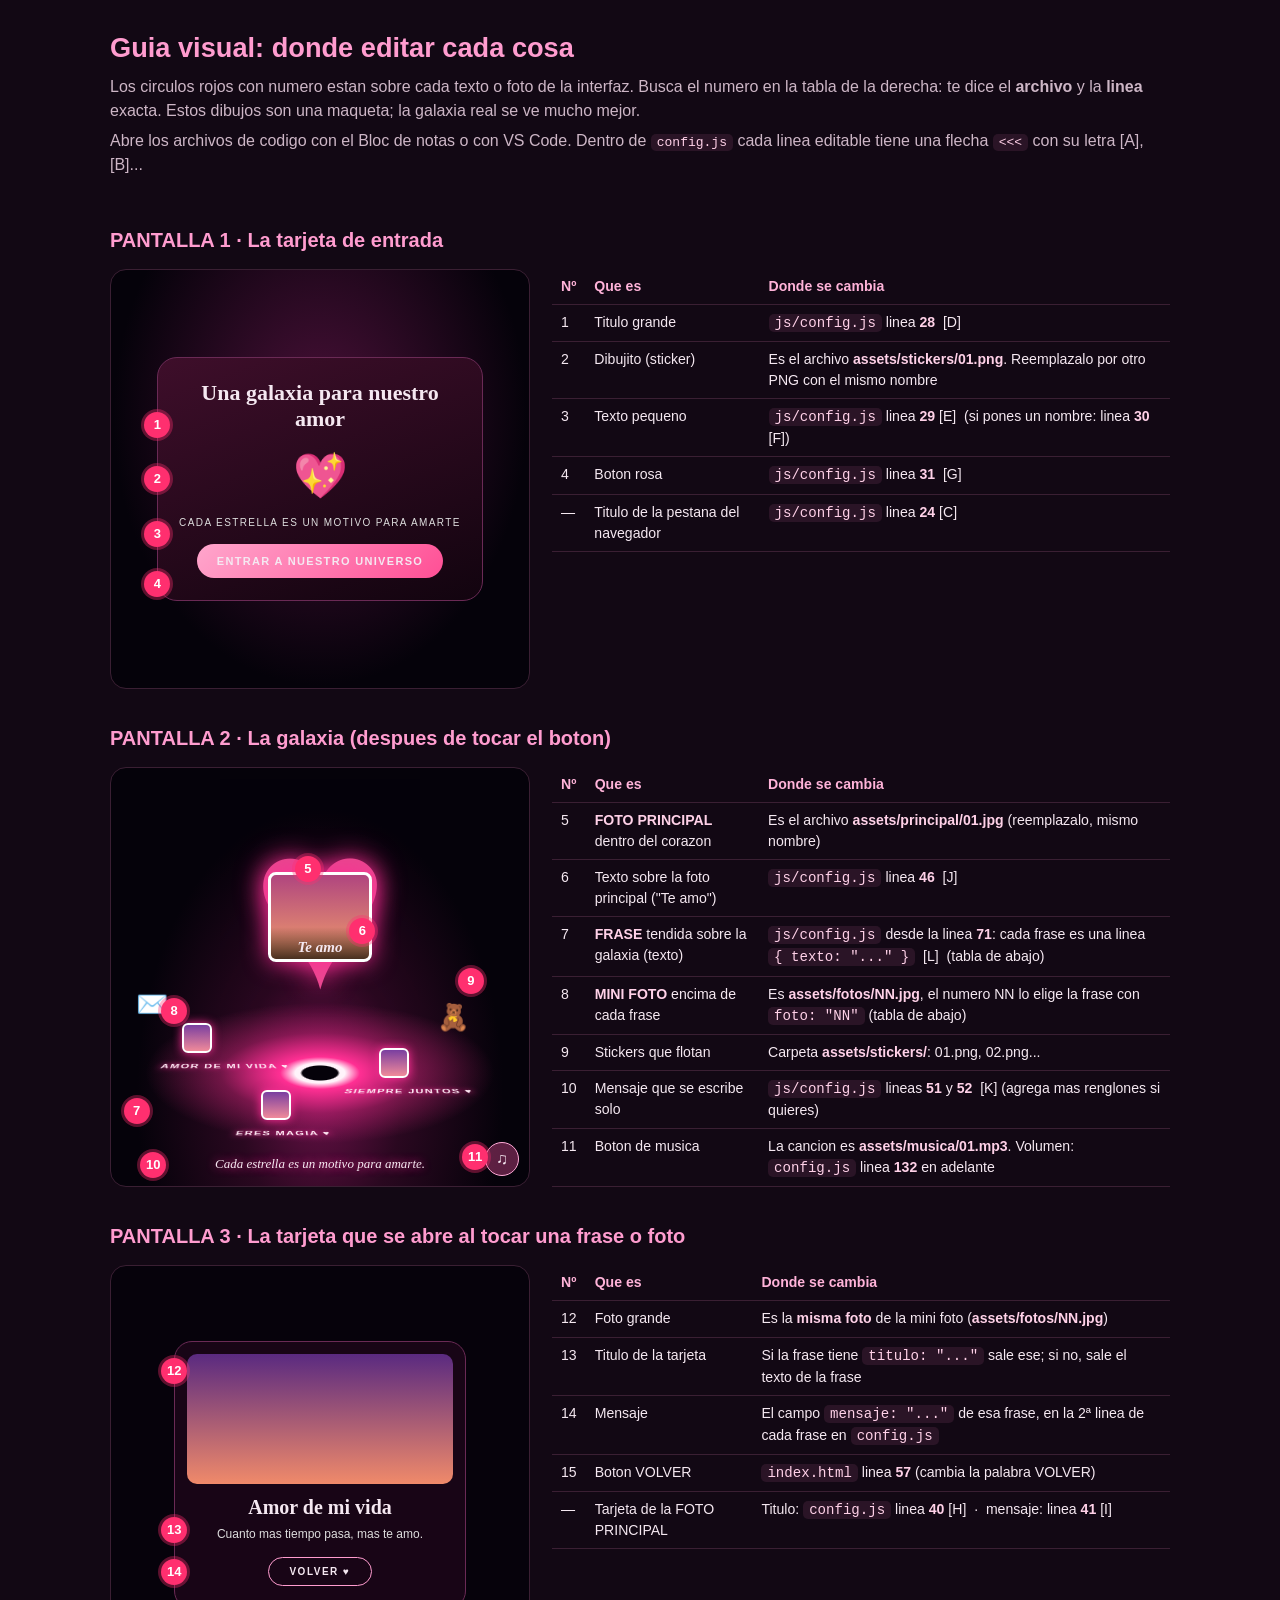
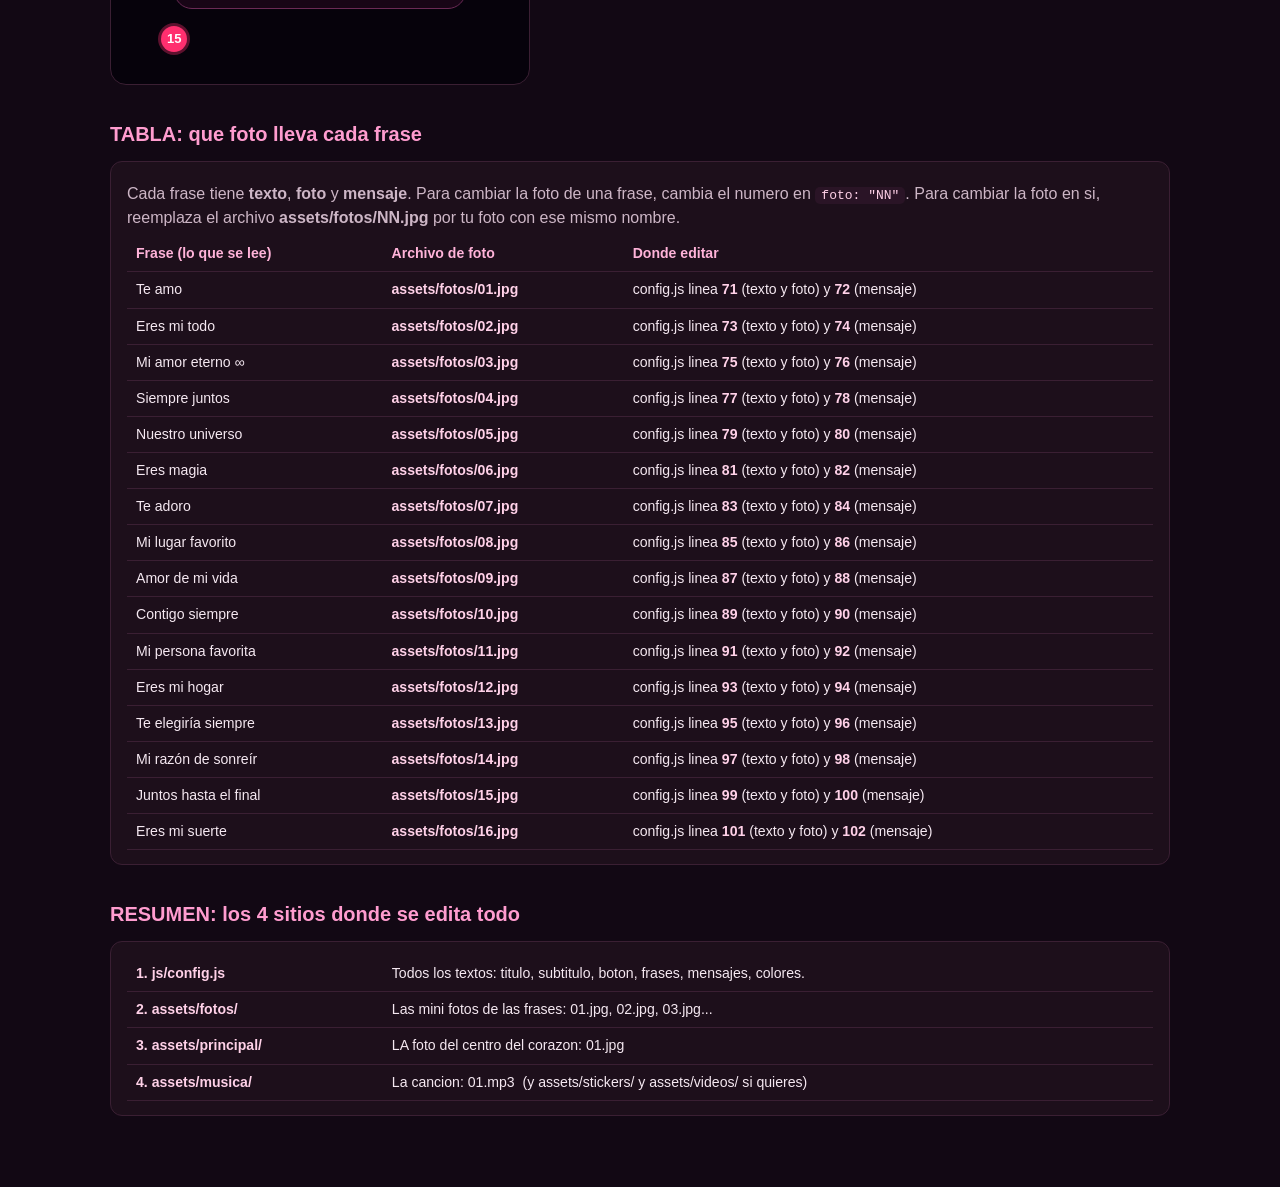
<file: galaxia-amor/GUIA-VISUAL.html>
<!DOCTYPE html>
<html lang="es"><head><meta charset="UTF-8"><meta name="viewport" content="width=device-width,initial-scale=1">
<title>Guia visual - donde editar cada cosa</title>
<style>
*{box-sizing:border-box} body{margin:0;background:#120814;color:#f5e8f1;font-family:Segoe UI,Arial,sans-serif;line-height:1.5}
header{padding:28px 20px 8px;max-width:1100px;margin:auto} h1{margin:0 0 6px;font-size:1.7rem;color:#ff9ccf} h2{color:#ff9ccf;margin:34px 0 10px;font-size:1.25rem}
main{max-width:1100px;margin:auto;padding:0 20px 60px} p.n{color:#cdb6c6;margin:6px 0}
.panel{display:grid;grid-template-columns:minmax(280px,420px) 1fr;gap:22px;align-items:start;margin:14px 0 8px}
@media(max-width:820px){.panel{grid-template-columns:1fr}}
.mock{position:relative;height:420px;border-radius:16px;overflow:hidden;background:#05020a;border:1px solid #3a1f33}
.b{position:absolute;z-index:5;width:26px;height:26px;border-radius:50%;background:#ff2f6f;color:#fff;font:700 13px/26px Arial;text-align:center;box-shadow:0 0 0 3px rgba(255,47,111,.35)}
table{width:100%;border-collapse:collapse;font-size:.88rem} th,td{padding:7px 9px;border-bottom:1px solid #3a1f33;text-align:left;vertical-align:top} th{color:#ffb3d9;font-weight:700}
td b{color:#ffd1e8} code{background:#2a1426;padding:1px 6px;border-radius:5px;color:#ffd1e8}
.caja{background:#1d0f1b;border:1px solid #3a1f33;border-radius:12px;padding:14px 16px;margin:12px 0}
/* mock 1: entrada */
.m1{display:flex;align-items:center;justify-content:center;background:radial-gradient(ellipse at 50% 35%,#4a1038,#05020a 70%)}
.m1 .t{width:78%;padding:22px 16px;text-align:center;border-radius:20px;border:1px solid #6a2a55;background:linear-gradient(160deg,#3e0e2a,#12040f)}
.m1 h3{margin:0;font:700 22px Georgia,serif;line-height:1.2} .m1 .s{font-size:44px;margin:10px 0 6px} .m1 .sub{font-size:10px;letter-spacing:.14em;text-transform:uppercase;color:#ddd;margin-bottom:14px}
.m1 .bt{display:inline-block;padding:11px 20px;border-radius:99px;background:linear-gradient(135deg,#ffa6cc,#ff4f95);font:700 11px Arial;letter-spacing:.12em;text-transform:uppercase}
/* mock 2: galaxia */
.m2{background:radial-gradient(ellipse at 50% 78%,#6a1048 0,#2a0820 28%,#05020a 62%)}
.m2 .disco{position:absolute;left:8%;right:8%;top:56%;height:34%;border-radius:50%;background:radial-gradient(ellipse,#05020a 0 7%,#fff3fa 8% 10%,#ff2f93 16%,rgba(255,47,147,.35) 40%,transparent 70%)}
.m2 .cor{position:absolute;left:50%;top:6%;transform:translateX(-50%);font-size:230px;line-height:1;color:#ff4f9d;text-shadow:0 0 28px #ff2d96;opacity:.9}
.m2 .princ{position:absolute;left:50%;top:25%;transform:translateX(-50%);width:104px;height:90px;border:3px solid #fff;border-radius:8px;background:linear-gradient(#b0457f,#f3a06a);box-shadow:0 0 24px #ff2d96;overflow:hidden}
.m2 .princ span{position:absolute;bottom:0;left:0;right:0;text-align:center;font:italic 700 15px Georgia,serif;background:linear-gradient(transparent,rgba(0,0,0,.7));padding:12px 0 3px}
.m2 .fr{position:absolute;font:700 11px Arial;letter-spacing:.12em;text-transform:uppercase;color:#ffe8f4;text-shadow:0 0 8px #ff2d96;transform:perspective(200px) rotateX(55deg)}
.m2 .mini{position:absolute;width:30px;height:30px;border:2px solid #fff;border-radius:6px;background:linear-gradient(#7a3fa0,#f08a9a);box-shadow:0 0 10px #ff2d96}
.m2 .st{position:absolute;font-size:26px}
.m2 .mus{position:absolute;right:10px;bottom:10px;width:34px;height:34px;border-radius:50%;background:rgba(255,90,170,.35);border:1px solid #ffaad7;text-align:center;font:16px/32px Arial}
.m2 .msg{position:absolute;left:0;right:0;bottom:14px;text-align:center;font:italic 13px Georgia,serif;text-shadow:0 0 10px #ff2d96}
/* mock 3: tarjeta */
.m3{display:flex;align-items:center;justify-content:center;background:rgba(5,2,10,.9)}
.m3 .c{position:relative;width:70%;padding:12px 12px 22px;text-align:center;border-radius:18px;border:1px solid #6a2a55;background:#180516}
.m3 .img{height:130px;border-radius:10px;background:linear-gradient(#5a2a80,#f08a6a)}
.m3 h3{margin:12px 0 6px;font:700 20px Georgia,serif} .m3 p{margin:0 6px;font-size:12px;color:#ddd}
.m3 .v{display:inline-block;margin-top:14px;padding:8px 20px;border:1px solid #ff9ccf;border-radius:99px;font:700 10px Arial;letter-spacing:.15em}
</style></head><body>
<header><h1>Guia visual: donde editar cada cosa</h1>
<p class="n">Los circulos rojos con numero estan sobre cada texto o foto de la interfaz. Busca el numero en la tabla de la derecha: te dice el <b>archivo</b> y la <b>linea</b> exacta.
Estos dibujos son una maqueta; la galaxia real se ve mucho mejor.</p>
<p class="n">Abre los archivos de codigo con el Bloc de notas o con VS Code. Dentro de <code>config.js</code> cada linea editable tiene una flecha <code>&lt;&lt;&lt;</code> con su letra [A], [B]...</p></header>
<main>

<h2>PANTALLA 1 &middot; La tarjeta de entrada</h2>
<div class="panel"><div class="mock m1"><div class="t">
 <h3>Una galaxia para nuestro amor</h3><div class="s">&#128150;</div><div class="sub">Cada estrella es un motivo para amarte</div><span class="bt">Entrar a nuestro universo</span></div>
 <i class="b" style="left:8%;top:34%">1</i><i class="b" style="left:8%;top:47%">2</i><i class="b" style="left:8%;top:60%">3</i><i class="b" style="left:8%;top:72%">4</i></div>
<table><tr><th>N&ordm;</th><th>Que es</th><th>Donde se cambia</th></tr>
<tr><td>1</td><td>Titulo grande</td><td><code>js/config.js</code> linea <b>28</b> &nbsp;[D]</td></tr>
<tr><td>2</td><td>Dibujito (sticker)</td><td>Es el archivo <b>assets/stickers/01.png</b>. Reemplazalo por otro PNG con el mismo nombre</td></tr>
<tr><td>3</td><td>Texto pequeno</td><td><code>js/config.js</code> linea <b>29</b> [E] &nbsp;(si pones un nombre: linea <b>30</b> [F])</td></tr>
<tr><td>4</td><td>Boton rosa</td><td><code>js/config.js</code> linea <b>31</b> &nbsp;[G]</td></tr>
<tr><td>&mdash;</td><td>Titulo de la pestana del navegador</td><td><code>js/config.js</code> linea <b>24</b> [C]</td></tr></table></div>

<h2>PANTALLA 2 &middot; La galaxia (despues de tocar el boton)</h2>
<div class="panel"><div class="mock m2">
 <div class="disco"></div><div class="cor">&#9829;</div>
 <div class="princ"><span>Te amo</span></div>
 <span class="fr" style="left:12%;top:70%">Amor de mi vida &#9829;</span><i class="mini" style="left:17%;top:61%"></i>
 <span class="fr" style="left:56%;top:76%">Siempre juntos &#9829;</span><i class="mini" style="left:64%;top:67%"></i>
 <span class="fr" style="left:30%;top:86%">Eres magia &#9829;</span><i class="mini" style="left:36%;top:77%"></i>
 <span class="st" style="left:78%;top:55%">&#129528;</span><span class="st" style="left:6%;top:52%">&#9993;&#65039;</span>
 <div class="msg">Cada estrella es un motivo para amarte.</div><div class="mus">&#9835;</div>
 <i class="b" style="left:44%;top:21%">5</i><i class="b" style="left:57%;top:36%">6</i><i class="b" style="left:3%;top:79%">7</i><i class="b" style="left:12%;top:55%">8</i>
 <i class="b" style="left:83%;top:48%">9</i><i class="b" style="left:7%;top:92%">10</i><i class="b" style="left:84%;top:90%">11</i></div>
<table><tr><th>N&ordm;</th><th>Que es</th><th>Donde se cambia</th></tr>
<tr><td>5</td><td><b>FOTO PRINCIPAL</b> dentro del corazon</td><td>Es el archivo <b>assets/principal/01.jpg</b> (reemplazalo, mismo nombre)</td></tr>
<tr><td>6</td><td>Texto sobre la foto principal ("Te amo")</td><td><code>js/config.js</code> linea <b>46</b> &nbsp;[J]</td></tr>
<tr><td>7</td><td><b>FRASE</b> tendida sobre la galaxia (texto)</td><td><code>js/config.js</code> desde la linea <b>71</b>: cada frase es una linea <code>{ texto: "..." }</code> &nbsp;[L] &nbsp;(tabla de abajo)</td></tr>
<tr><td>8</td><td><b>MINI FOTO</b> encima de cada frase</td><td>Es <b>assets/fotos/NN.jpg</b>, el numero NN lo elige la frase con <code>foto: "NN"</code> (tabla de abajo)</td></tr>
<tr><td>9</td><td>Stickers que flotan</td><td>Carpeta <b>assets/stickers/</b>: 01.png, 02.png...</td></tr>
<tr><td>10</td><td>Mensaje que se escribe solo</td><td><code>js/config.js</code> lineas <b>51</b> y <b>52</b> &nbsp;[K] (agrega mas renglones si quieres)</td></tr>
<tr><td>11</td><td>Boton de musica</td><td>La cancion es <b>assets/musica/01.mp3</b>. Volumen: <code>config.js</code> linea <b>132</b> en adelante</td></tr></table></div>

<h2>PANTALLA 3 &middot; La tarjeta que se abre al tocar una frase o foto</h2>
<div class="panel"><div class="mock m3"><div class="c"><div class="img"></div><h3>Amor de mi vida</h3><p>Cuanto mas tiempo pasa, mas te amo.</p><span class="v">VOLVER &#9829;</span></div>
 <i class="b" style="left:12%;top:22%">12</i><i class="b" style="left:12%;top:60%">13</i><i class="b" style="left:12%;top:70%">14</i><i class="b" style="left:12%;top:86%">15</i></div>
<table><tr><th>N&ordm;</th><th>Que es</th><th>Donde se cambia</th></tr>
<tr><td>12</td><td>Foto grande</td><td>Es la <b>misma foto</b> de la mini foto (<b>assets/fotos/NN.jpg</b>)</td></tr>
<tr><td>13</td><td>Titulo de la tarjeta</td><td>Si la frase tiene <code>titulo: "..."</code> sale ese; si no, sale el texto de la frase</td></tr>
<tr><td>14</td><td>Mensaje</td><td>El campo <code>mensaje: "..."</code> de esa frase, en la 2&ordf; linea de cada frase en <code>config.js</code></td></tr>
<tr><td>15</td><td>Boton VOLVER</td><td><code>index.html</code> linea <b>57</b> (cambia la palabra VOLVER)</td></tr>
<tr><td>&mdash;</td><td>Tarjeta de la FOTO PRINCIPAL</td><td>Titulo: <code>config.js</code> linea <b>40</b> [H] &nbsp;&middot;&nbsp; mensaje: linea <b>41</b> [I]</td></tr></table></div>

<h2>TABLA: que foto lleva cada frase</h2>
<div class="caja"><p class="n">Cada frase tiene <b>texto</b>, <b>foto</b> y <b>mensaje</b>. Para cambiar la foto de una frase, cambia el numero en <code>foto: "NN"</code>.
Para cambiar la foto en si, reemplaza el archivo <b>assets/fotos/NN.jpg</b> por tu foto con ese mismo nombre.</p>
<table><tr><th>Frase (lo que se lee)</th><th>Archivo de foto</th><th>Donde editar</th></tr><tr><td>Te amo</td><td><b>assets/fotos/01.jpg</b></td><td>config.js linea <b>71</b> (texto y foto) y <b>72</b> (mensaje)</td></tr><tr><td>Eres mi todo</td><td><b>assets/fotos/02.jpg</b></td><td>config.js linea <b>73</b> (texto y foto) y <b>74</b> (mensaje)</td></tr><tr><td>Mi amor eterno ∞</td><td><b>assets/fotos/03.jpg</b></td><td>config.js linea <b>75</b> (texto y foto) y <b>76</b> (mensaje)</td></tr><tr><td>Siempre juntos</td><td><b>assets/fotos/04.jpg</b></td><td>config.js linea <b>77</b> (texto y foto) y <b>78</b> (mensaje)</td></tr><tr><td>Nuestro universo</td><td><b>assets/fotos/05.jpg</b></td><td>config.js linea <b>79</b> (texto y foto) y <b>80</b> (mensaje)</td></tr><tr><td>Eres magia</td><td><b>assets/fotos/06.jpg</b></td><td>config.js linea <b>81</b> (texto y foto) y <b>82</b> (mensaje)</td></tr><tr><td>Te adoro</td><td><b>assets/fotos/07.jpg</b></td><td>config.js linea <b>83</b> (texto y foto) y <b>84</b> (mensaje)</td></tr><tr><td>Mi lugar favorito</td><td><b>assets/fotos/08.jpg</b></td><td>config.js linea <b>85</b> (texto y foto) y <b>86</b> (mensaje)</td></tr><tr><td>Amor de mi vida</td><td><b>assets/fotos/09.jpg</b></td><td>config.js linea <b>87</b> (texto y foto) y <b>88</b> (mensaje)</td></tr><tr><td>Contigo siempre</td><td><b>assets/fotos/10.jpg</b></td><td>config.js linea <b>89</b> (texto y foto) y <b>90</b> (mensaje)</td></tr><tr><td>Mi persona favorita</td><td><b>assets/fotos/11.jpg</b></td><td>config.js linea <b>91</b> (texto y foto) y <b>92</b> (mensaje)</td></tr><tr><td>Eres mi hogar</td><td><b>assets/fotos/12.jpg</b></td><td>config.js linea <b>93</b> (texto y foto) y <b>94</b> (mensaje)</td></tr><tr><td>Te elegiría siempre</td><td><b>assets/fotos/13.jpg</b></td><td>config.js linea <b>95</b> (texto y foto) y <b>96</b> (mensaje)</td></tr><tr><td>Mi razón de sonreír</td><td><b>assets/fotos/14.jpg</b></td><td>config.js linea <b>97</b> (texto y foto) y <b>98</b> (mensaje)</td></tr><tr><td>Juntos hasta el final</td><td><b>assets/fotos/15.jpg</b></td><td>config.js linea <b>99</b> (texto y foto) y <b>100</b> (mensaje)</td></tr><tr><td>Eres mi suerte</td><td><b>assets/fotos/16.jpg</b></td><td>config.js linea <b>101</b> (texto y foto) y <b>102</b> (mensaje)</td></tr></table></div>

<h2>RESUMEN: los 4 sitios donde se edita todo</h2>
<div class="caja"><table>
<tr><td><b>1. js/config.js</b></td><td>Todos los textos: titulo, subtitulo, boton, frases, mensajes, colores.</td></tr>
<tr><td><b>2. assets/fotos/</b></td><td>Las mini fotos de las frases: 01.jpg, 02.jpg, 03.jpg...</td></tr>
<tr><td><b>3. assets/principal/</b></td><td>LA foto del centro del corazon: 01.jpg</td></tr>
<tr><td><b>4. assets/musica/</b></td><td>La cancion: 01.mp3 &nbsp;(y assets/stickers/ y assets/videos/ si quieres)</td></tr></table></div>
</main></body></html>
</file>
